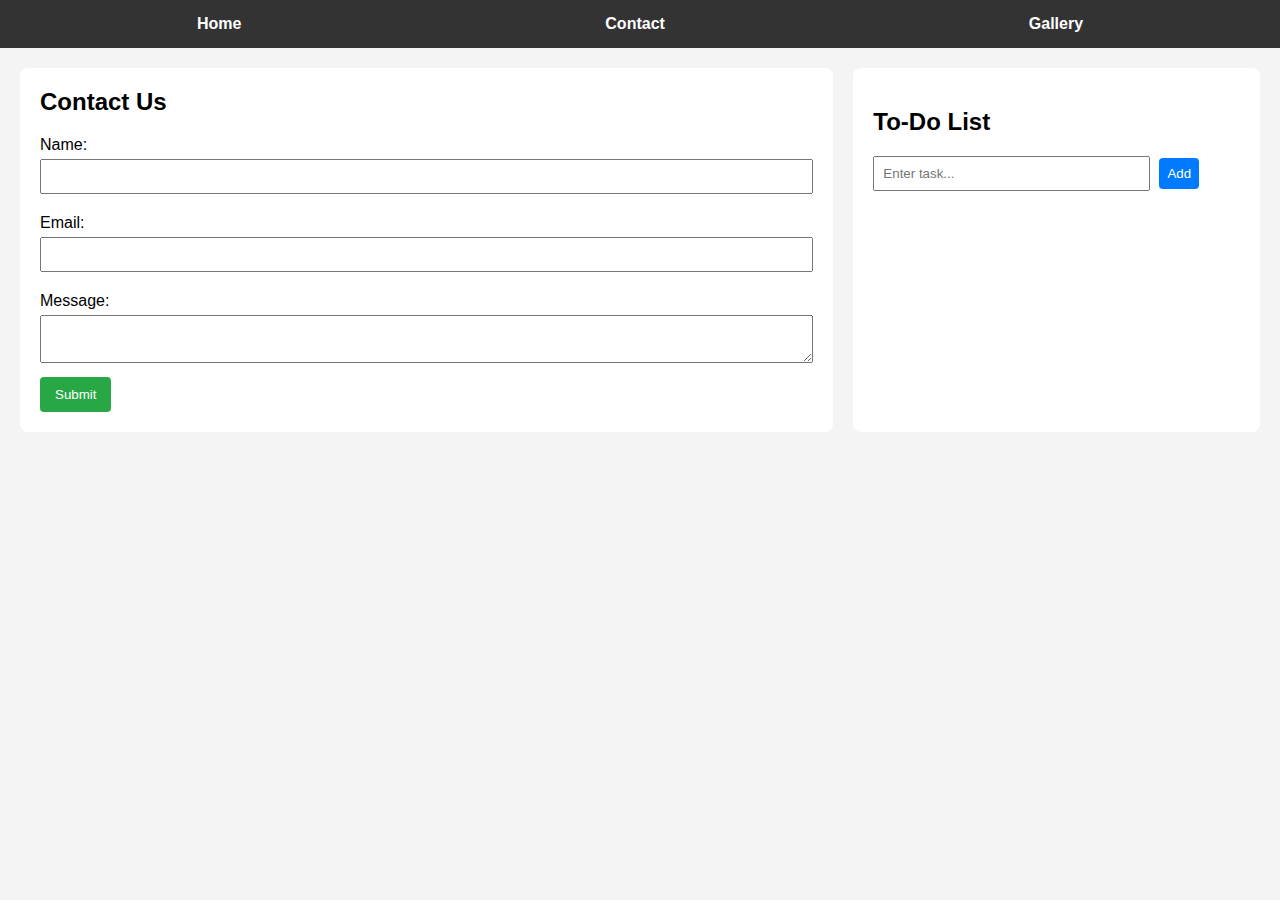
<file: index.html>
<!DOCTYPE html>
<html lang="en">
<head>
  <meta charset="UTF-8" />
  <meta name="viewport" content="width=device-width, initial-scale=1.0" />
  <title>Webpage with Form, Layout & To-Do List</title>
  <link rel="stylesheet" href="style.css" />
</head>
<body>

  <!-- Navigation using Flexbox -->
  <nav>
    <a href="#">Home</a>
    <a href="#">Contact</a>
    <a href="#">Gallery</a>
  </nav>

  <!-- Main layout using CSS Grid -->
  <div class="grid-container">
    <!-- Contact Form Section -->
    <div class="contact-form">
      <h2>Contact Us</h2>
      <form id="contactForm">
        <label for="name">Name:</label>
        <input type="text" id="name" required />

        <label for="email">Email:</label>
        <input type="email" id="email" required />

        <label for="message">Message:</label>
        <textarea id="message" required></textarea>

        <button type="submit">Submit</button>
      </form>
    </div>

    <!-- To-Do List Section -->
    <div class="todo-section">
      <h2>To-Do List</h2>
      <input type="text" id="taskInput" placeholder="Enter task..." />
      <button onclick="addTask()">Add</button>
      <ul id="taskList"></ul>
    </div>
  </div>

  <script src="script.js"></script>
</body>
</html>
</file>
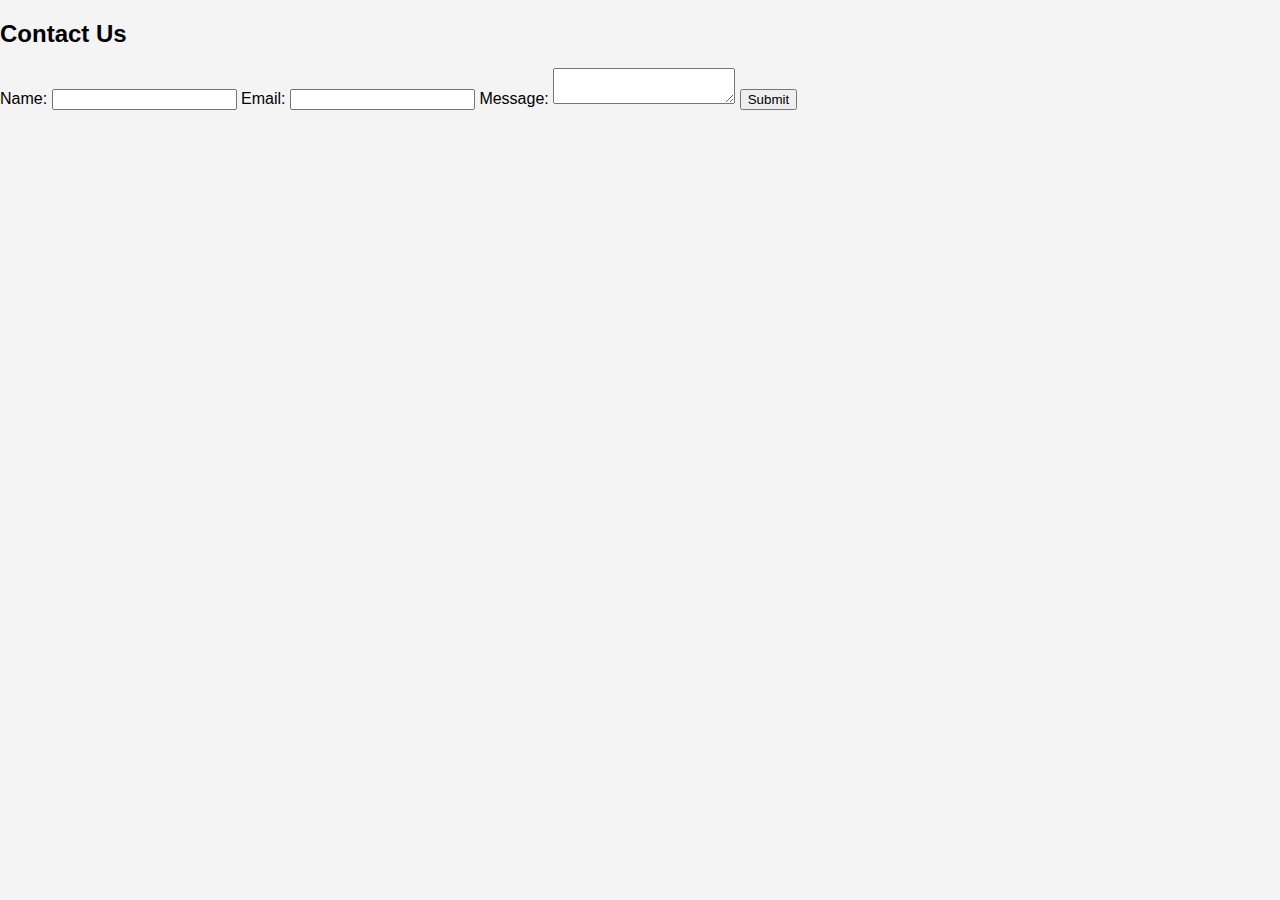
<file: form.html>
<!DOCTYPE html>
<html lang="en">
<head>
  <meta charset="UTF-8">
  <title>Contact Form</title>
  <link rel="stylesheet" href="form.css">
</head>
<body>
  <div class="form-container">
    <h2>Contact Us</h2>
    <form id="contactForm">
      <label for="name">Name:</label>
      <input type="text" id="name" required>

      <label for="email">Email:</label>
      <input type="email" id="email" required>

      <label for="message">Message:</label>
      <textarea id="message" required></textarea>

      <button type="submit">Submit</button>
      <p id="formMessage"></p>
    </form>
  </div>

  <script src="validate.js"></script>
</body>
</html>
</file>
<file: style.css>
/* General styles */
body {
  margin: 0;
  font-family: Arial, sans-serif;
  background: #f4f4f4;
}

/* Flexbox navigation */
nav {
  display: flex;
  justify-content: space-around;
  background-color: #333;
  padding: 15px;
}

nav a {
  color: white;
  text-decoration: none;
  font-weight: bold;
}

/* Grid layout for content */
.grid-container {
  display: grid;
  grid-template-columns: 2fr 1fr;
  gap: 20px;
  padding: 20px;
}

/* Contact form styles */
.contact-form {
  background: white;
  padding: 20px;
  border-radius: 8px;
}

.contact-form h2 {
  margin-top: 0;
}

.contact-form label {
  display: block;
  margin: 10px 0 5px;
}

.contact-form input,
.contact-form textarea {
  width: 100%;
  padding: 8px;
  margin-bottom: 10px;
  box-sizing: border-box;
}

.contact-form button {
  padding: 10px 15px;
  background: #28a745;
  color: white;
  border: none;
  cursor: pointer;
  border-radius: 4px;
}

/* To-Do List styles */
.todo-section {
  background: white;
  padding: 20px;
  border-radius: 8px;
}

.todo-section input {
  padding: 8px;
  width: 70%;
}

.todo-section button {
  padding: 8px;
  margin-left: 5px;
  background-color: #007bff;
  color: white;
  border: none;
  cursor: pointer;
  border-radius: 4px;
}

.todo-section ul {
  list-style: none;
  padding-left: 0;
  margin-top: 15px;
}

.todo-section li {
  background: #e7f3ff;
  padding: 8px;
  margin-bottom: 5px;
  border-radius: 4px;
  cursor: pointer;
}

/* Responsive design */
@media (max-width: 768px) {
  .grid-container {
    grid-template-columns: 1fr;
  }

  nav {
    flex-direction: column;
    align-items: center;
  }
}
</file>
<file: form.css>
/* General styles */
body {
  margin: 0;
  font-family: Arial, sans-serif;
  background: #f4f4f4;
}

/* Flexbox navigation */
nav {
  display: flex;
  justify-content: space-around;
  background-color: #333;
  padding: 15px;
}

nav a {
  color: white;
  text-decoration: none;
  font-weight: bold;
}

/* Grid layout for content */
.grid-container {
  display: grid;
  grid-template-columns: 2fr 1fr;
  gap: 20px;
  padding: 20px;
}

/* Contact form styles */
.contact-form {
  background: white;
  padding: 20px;
  border-radius: 8px;
}

.contact-form h2 {
  margin-top: 0;
}

.contact-form label {
  display: block;
  margin: 10px 0 5px;
}

.contact-form input,
.contact-form textarea {
  width: 100%;
  padding: 8px;
  margin-bottom: 10px;
  box-sizing: border-box;
}

.contact-form button {
  padding: 10px 15px;
  background: #28a745;
  color: white;
  border: none;
  cursor: pointer;
  border-radius: 4px;
}

/* To-Do List styles */
.todo-section {
  background: white;
  padding: 20px;
  border-radius: 8px;
}

.todo-section input {
  padding: 8px;
  width: 70%;
}

.todo-section button {
  padding: 8px;
  margin-left: 5px;
  background-color: #007bff;
  color: white;
  border: none;
  cursor: pointer;
  border-radius: 4px;
}

.todo-section ul {
  list-style: none;
  padding-left: 0;
  margin-top: 15px;
}

.todo-section li {
  background: #e7f3ff;
  padding: 8px;
  margin-bottom: 5px;
  border-radius: 4px;
  cursor: pointer;
}

/* Responsive design */
@media (max-width: 768px) {
  .grid-container {
    grid-template-columns: 1fr;
  }

  nav {
    flex-direction: column;
    align-items: center;
  }
}
</file>
